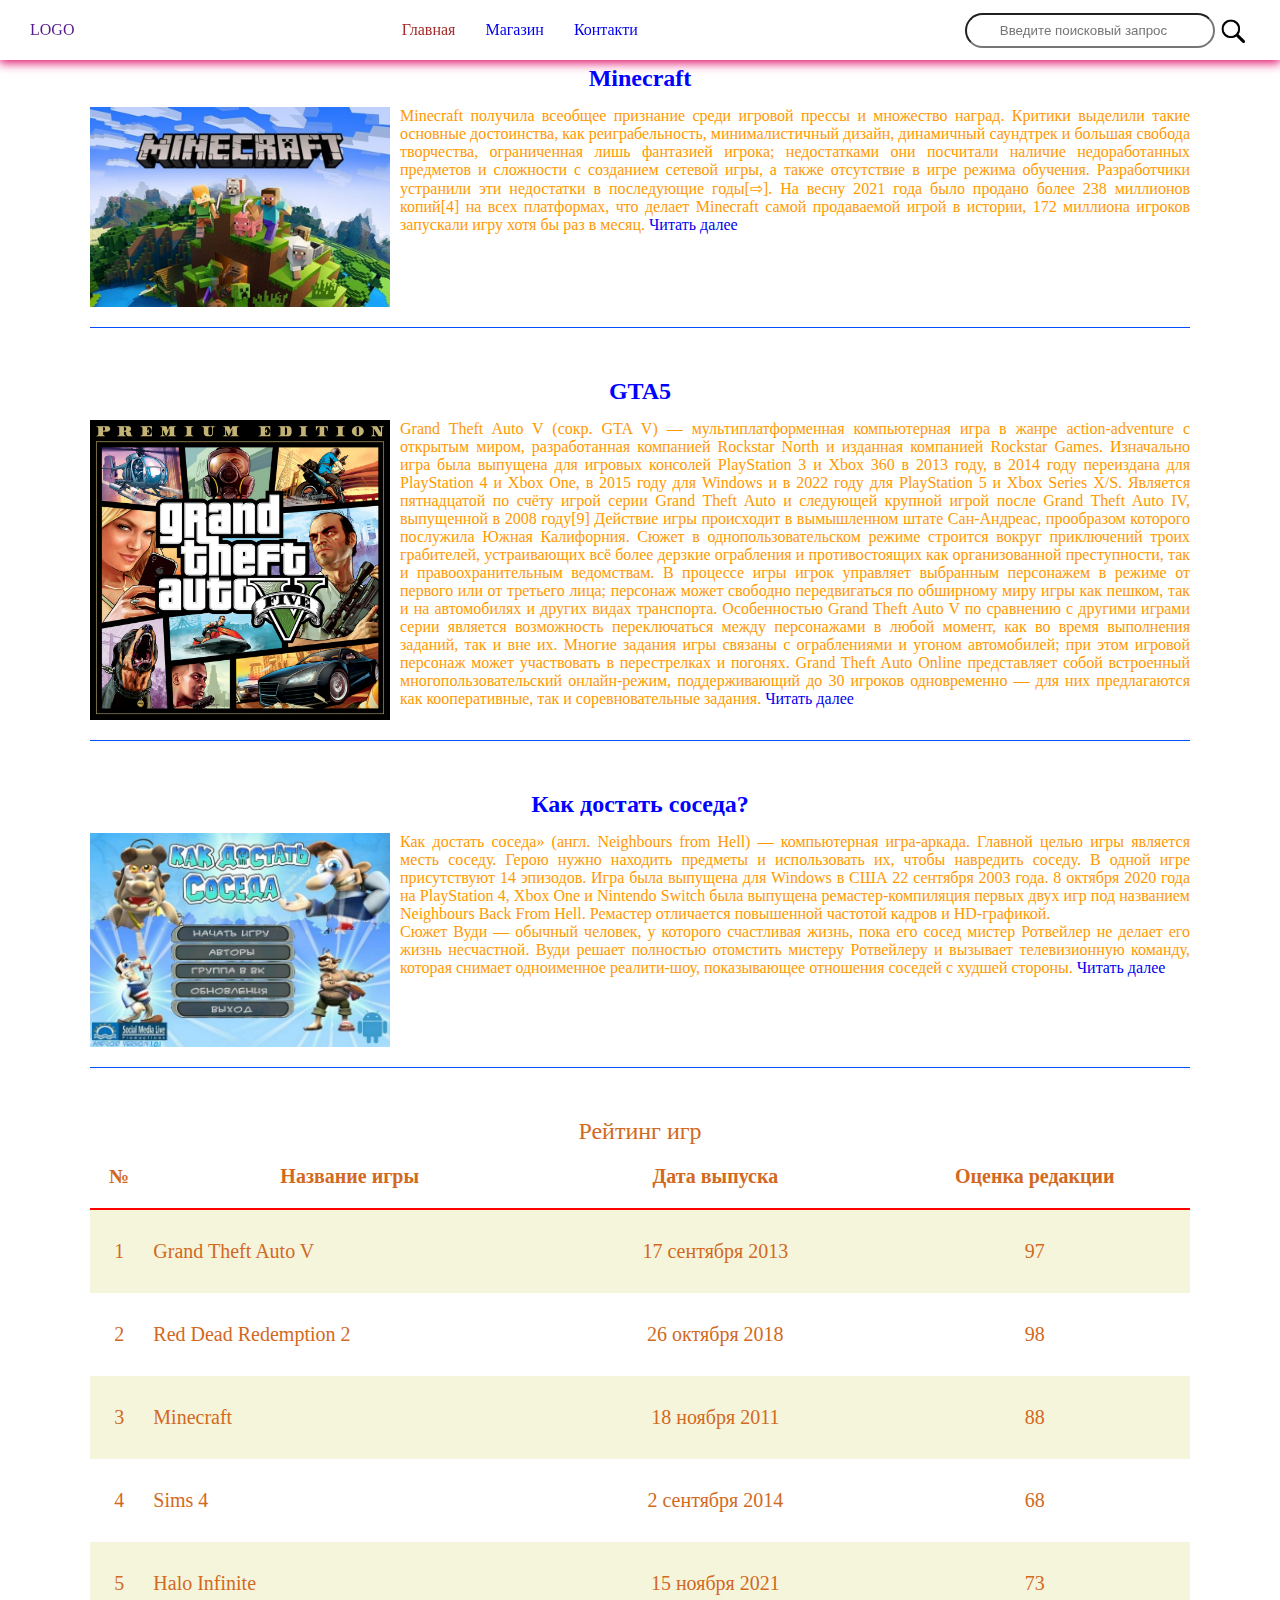
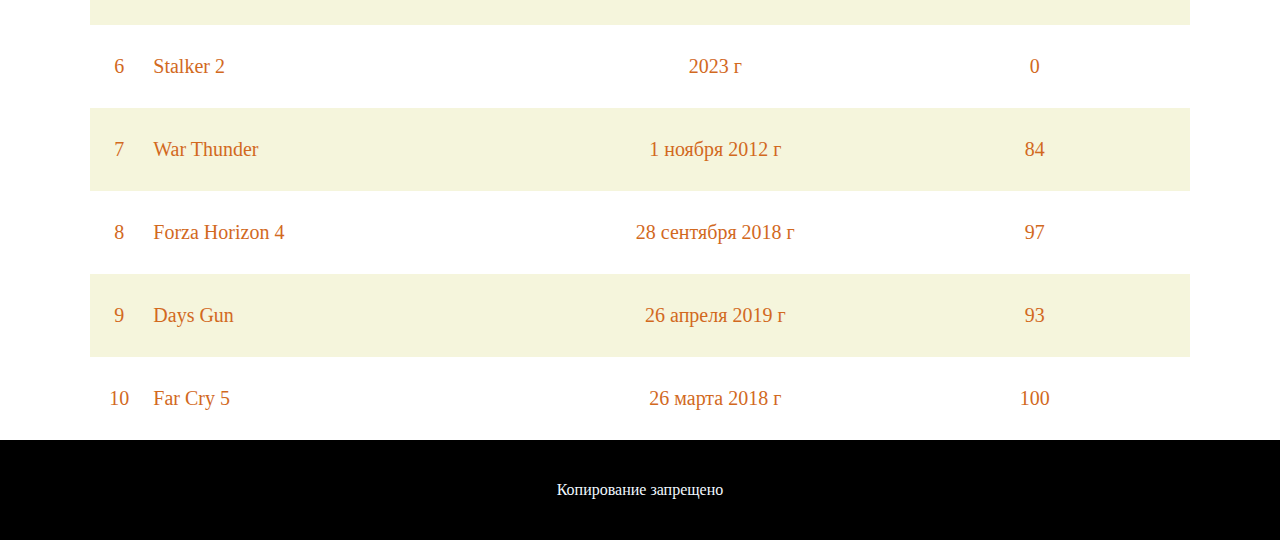
<file: index.html>
<!DOCTYPE html>
<html lang="en">

<head>
    <meta charset="UTF-8">
    <meta http-equiv="X-UA-Compatible" content="IE=edge">
    <meta name="viewport" content="width=device-width, initial-scale=1.0">
    <link rel="stylesheet" href="./css/style.css">
    <title>lesson</title>
</head>

<body>
    <header class="header">
        <div class="logo"><a href="">LOGO</a></div>
        <nav>
            <ul class="menu">
                <li> <a href="#" class="active">Главная</a></li>
                <li> <a href="./store/store.html">Магазин</a></li>
                <li> <a href="./contact/contact.html">Контакти</a></li>
            </ul>
        </nav>
        <form class="form-search" action="">
            <input class="form-search__search" placeholder="Введите поисковый запрос" name="search" type="search">
            <input src="./images/search.png" type="image">
        </form>
    </header>
    <div class="container">
        <article>
            <div class="post">
                <h2 class="post__title">Minecraft</h2>
                <img src="./images/sm0fe20042_0bb8_4781.jpeg" alt="Minecraft" class="post__img" width="300px" я>
                <p class="post__info"> Minecraft получила всеобщее признание среди игровой прессы и множество наград.
                    Критики выделили такие основные достоинства, как реиграбельность, минималистичный дизайн, динамичный
                    саундтрек и большая свобода творчества, ограниченная лишь фантазией игрока; недостатками они
                    посчитали наличие недоработанных предметов и сложности с созданием сетевой игры, а также отсутствие
                    в игре режима обучения. Разработчики устранили эти недостатки в последующие годы[⇨]. На весну 2021
                    года было продано более 238 миллионов копий[4] на всех платформах, что делает Minecraft самой
                    продаваемой игрой в истории, 172 миллиона игроков запускали игру хотя бы раз в месяц.
                    <a href="https://ru.wikipedia.org/wiki/Minecraft">Читать далее</a>
                </p>
                <div class="clear-both"></div>
            </div>
            <div class="post">
                <h2 class="post__title">GTA5</h2>
                <img src="./images/JdvqcPlTYMxXrA1QQJm6TbDX.webp" alt="GTA_5" class="post__img" width="300px">
                <p class="post__info">Grand Theft Auto V (сокр. GTA V) — мультиплатформенная компьютерная игра в жанре
                    action-adventure с открытым миром, разработанная компанией Rockstar North и изданная компанией
                    Rockstar Games. Изначально игра была выпущена для игровых консолей PlayStation 3 и Xbox 360 в 2013
                    году, в 2014 году переиздана для PlayStation 4 и Xbox One, в 2015 году для Windows и в 2022 году для
                    PlayStation 5 и Xbox Series X/S. Является пятнадцатой по счёту игрой серии Grand Theft Auto и
                    следующей крупной игрой после Grand Theft Auto IV, выпущенной в 2008 году[9]
                    Действие игры происходит в вымышленном штате Сан-Андреас, прообразом которого послужила Южная
                    Калифорния. Сюжет в однопользовательском режиме строится вокруг приключений троих грабителей,
                    устраивающих всё более дерзкие ограбления и противостоящих как организованной преступности, так и
                    правоохранительным ведомствам. В процессе игры игрок управляет выбранным персонажем в режиме от
                    первого или от третьего лица; персонаж может свободно передвигаться по обширному миру игры как
                    пешком, так и на автомобилях и других видах транспорта. Особенностью Grand Theft Auto V по сравнению
                    с другими играми серии является возможность переключаться между персонажами в любой момент, как во
                    время выполнения заданий, так и вне их. Многие задания игры связаны с ограблениями и угоном
                    автомобилей; при этом игровой персонаж может участвовать в перестрелках и погонях. Grand Theft Auto
                    Online представляет собой встроенный многопользовательский онлайн-режим, поддерживающий до 30
                    игроков одновременно — для них предлагаются как кооперативные, так и соревновательные задания.
                    <a href="https://ru.wikipedia.org/wiki/Grand_Theft_Auto_V">Читать далее</a>
                </p>
                <div class="clear-both"></div>
            </div>
            <div class="post">
                <h2 class="post__title">Как достать соседа?</h2>
                <img src="./images/KDSANDROID1.webp" alt="Minecraft" class="post__img" width="300px">
                <p class="post__info"> Как достать соседа» (англ. Neighbours from Hell) — компьютерная игра-аркада.
                    Главной целью игры является месть соседу. Герою нужно находить предметы и использовать их, чтобы
                    навредить соседу. В одной игре присутствуют 14 эпизодов. Игра была выпущена для Windows в США 22
                    сентября 2003 года. 8 октября 2020 года на PlayStation 4, Xbox One и Nintendo Switch была выпущена
                    ремастер-компиляция первых двух игр под названием Neighbours Back From Hell. Ремастер отличается
                    повышенной частотой кадров и HD-графикой.</p>
                <p class="post__info"> Сюжет
                    Вуди — обычный человек, у которого счастливая жизнь, пока его сосед мистер Ротвейлер не делает его
                    жизнь несчастной. Вуди решает полностью отомстить мистеру Ротвейлеру и вызывает телевизионную
                    команду, которая снимает одноименное реалити-шоу, показывающее отношения соседей с худшей стороны.
                    <a
                        href="https://ru.wikipedia.org/wiki/%D0%9A%D0%B0%D0%BA_%D0%B4%D0%BE%D1%81%D1%82%D0%B0%D1%82%D1%8C_%D1%81%D0%BE%D1%81%D0%B5%D0%B4%D0%B0">Читать
                        далее</a>
                </p>
                <div class="clear-both"></div>
            </div>
        </article>
        <section>
            <table class="rating">
                <caption>Рейтинг игр </caption>
                <thead>
                    <tr>
                        <th>№</th>
                        <th>Название игры</th>
                        <th>Дата выпуска</th>
                        <th>Оценка редакции</th>
                    </tr>
                </thead>
                <tbody>
                    <tr>
                        <td>1</td>
                        <td>Grand Theft Auto V</td>
                        <td>17 сентября 2013</td>
                        <td>97</td>
                    </tr>
                    <tr>
                        <td>2</td>
                        <td>Red Dead Redemption 2</td>
                        <td>26 октября 2018</td>
                        <td>98</td>
                    </tr>
                    <tr>
                        <td>3</td>
                        <td>Minecraft</td>
                        <td>18 ноября 2011</td>
                        <td>88</td>
                    </tr>
                    <tr>
                        <td>4</td>
                        <td>Sims 4</td>
                        <td>2 сентября 2014</td>
                        <td>68</td>
                    </tr>
                    <tr>
                        <td>5</td>
                        <td>Halo Infinite</td>
                        <td>15 ноября 2021</td>
                        <td>73</td>
                    </tr>
                    <tr>
                        <td>6</td>
                        <td>Stalker 2</td>
                        <td>2023 г</td>
                        <td>0</td>
                    </tr>
                    <tr>
                        <td>7</td>
                        <td>War Thunder</td>
                        <td>1 ноября 2012 г</td>
                        <td>84</td>
                    </tr>
                    <tr>
                        <td>8</td>
                        <td>Forza Horizon 4</td>
                        <td>28 сентября 2018 г</td>
                        <td>97</td>
                    </tr>
                    <tr>
                        <td>9</td>
                        <td>Days Gun</td>
                        <td>26 апреля 2019 г</td>
                        <td>93</td>
                    </tr>
                    <tr>
                        <td>10</td>
                        <td>Far Cry 5</td>
                        <td>26 марта 2018 г</td>
                        <td>100</td>
                    </tr>
                </tbody>
            </table>
        </section>
    </div>

    <footer class="footer">
        <p>Копирование запрещено</p>
    </footer>
</body>

</html>
</file>
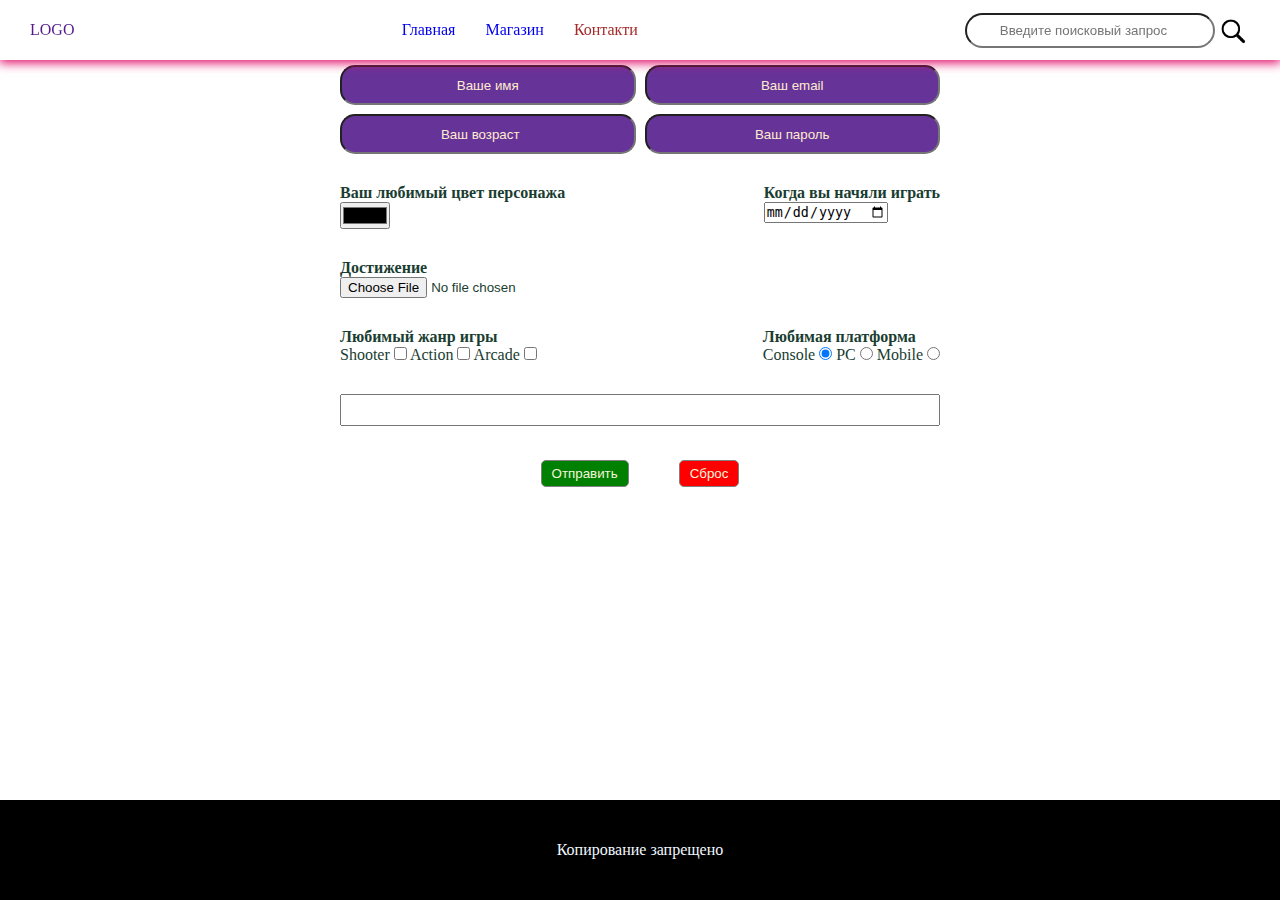
<file: contact/contact.html>
<!DOCTYPE html>
<html lang="en">

<head>
    <meta charset="UTF-8">
    <meta http-equiv="X-UA-Compatible" content="IE=edge">
    <meta name="viewport" content="width=device-width, initial-scale=1.0">
    <link rel="stylesheet" href="../css/style.css">
    <title>Document</title>
</head>

<body>
    <header class="header">
        <div class="logo"><a href="">LOGO</a></div>
        <nav>
            <ul class="menu">
                <li> <a href="../index.html">Главная</a></li>
                <li> <a href="../store/store.html">Магазин</a></li>
                <li> <a href="#" class="active">Контакти</a></li>
            </ul>

        </nav>
        <form class="form-search" action="">
            <input class="form-search__search" placeholder="Введите поисковый запрос" name="search" type="search">
            <input src="../images/search.png" type="image">
        </form>
    </header>
    <div class="container">
        <form action="" class="form-contact">
            <p class="form-contact__data">
                <input type="text" placeholder="Ваше имя" name="user-name" class="input-text">
                <input type="email" placeholder="Ваш email" name="user-email" class="input-text">
                <input type="number" placeholder="Ваш возраст" name="user-age" min="6" max="110" class="input-text">
                <input type="password" placeholder="Ваш пароль" name="user-password" class="input-text">
            </p>
            <div class="d-flex justify-content-between">
                <p>
                    <b>Ваш любимый цвет персонажа</b>
                    <br>
                    <input type="color" name="color">
                </p>

                <p>
                    <b>Когда вы начяли играть</b>
                    <br>
                    <input type="date" name="date">
                </p>
            </div>
            <p>
                <b>Достижение</b>
                <br>
                <input type="file" name="file">
            </p>
            <div class="d-flex justify-content-between">
                <p>
                    <b>Любимый жанр игры</b>
                    <br>
                    <label for="shooter">Shooter</label>
                    <input type="checkbox" name="genre" value="shooter" id="shooter">
                    <label for="action">Action</label>
                    <input type="checkbox" name="genre" value="action" id="action">
                    <label for="arcade">Arcade</label>
                    <input type="checkbox" name="genre" value="arcade" id="arcade">
                </p>
    
                <p>
                    <b>Любимая платформа</b>
                    <br>
                    <label for="console">Console</label>
                    <input type="radio" name="platform" checked value="console" id="console">
                    <label for="pc">PC</label>
                    <input type="radio" name="platform" value="pc" id="pc">
                    <label for="mobile">Mobile</label>
                    <input type="radio" name="platform" value="mobile" id="mobile">
                </p>
            </div>
            <p>
                <textarea name="quest" class="form-contact__quest"></textarea>
            </p>
            <p class="d-flex justify-content-center gap-50">
                <button type="submit" class="btn btn-green">Отправить</button>
                <button type="reset" class="btn btn-red">Сброс</button>
            </p>
        </form>
    </div>
    <footer class="footer">
        <p>Копирование запрещено</p>
    </footer>
</body>

</html>
</file>
<file: css/style.css>
body {
     display: flex;
     flex-direction: column;
     justify-content: space-between;
     padding-top: 65px;
     min-height: 100vh;
 }

 * {
     margin: 0;
     padding: 0;
     box-sizing: border-box;
 }

 a {
     text-decoration: none;
 }

 ul,
 ol {
     list-style: none;
 }

 .container {
     width: 95%;
     max-width: 1100px;
     margin: 0 auto;
 }

 .d-flex {
     display: flex;

 }

 .justify-content-between {
     justify-content: space-between;
 }

 .justify-content-center {
     justify-content: center;
 }

 .gap-50 {
     gap: 50px;
 }

 .clear-both {
     clear: both;
 }
 .input-text{
    background: rebeccapurple;
     border-radius: 15px;
     text-align: center;
    color: rgb(194, 232, 219);
 }
 .input-text::placeholder{
    color: blanchedalmond;
 }

 .btn {
     padding: 5px 10px;
     border: 1px solid gray;
     border-radius: 5px;
 }

 .btn-red {
     background: red;
 }

 .btn-green {
     background: green;
 }

 .btn-green,
 .btn-red {
     color: beige;
 }



 .header {
     position: fixed;
     top: 0;
     right: 0;
     left: 0;
     min-height: 60px;
     display: flex;
     justify-content: space-between;
     align-items: center;
     box-shadow: 0  2px 10px 1px rgb(225, 14, 105);
     background-color: white;
     padding: 0 30px;
 }

 .menu {
     display: flex;
     gap: 30px;
 }

 .form-search {
     display: flex;
     height: 35px;

 }

 .form-search__search {
     width: 250px;
     border-radius: 100px;
     text-align: center;
 }

 .post {
     border-bottom: 1px solid rgb(2, 81, 253);
     /* margin-left: auto;
            margin-right: auto;
            margin-top:0px;
            margin-bottom: 50px; */
     margin-bottom: 50px;
     padding-bottom: 20px;

 }

 .post__info {
     color: rgb(255, 153, 0);
     text-align: justify;

 }

 .active {
     color: brown;
 }

 .post__img {
     float: left;
     margin-right: 10px;

 }

 .post__title {
     color: blue;
     margin-bottom: 15px;
     text-align: center;
 }

 .rating {
     width: 100%;
     font-size: 20px;
     color: chocolate;
     text-align: center;
     border-collapse: collapse;
 }

 .rating caption {
     font-size: 24px;
     font-weight: 200;
 }

 .rating th {
     border-bottom: 2px solid red;

 }

 .rating tr td:nth-of-type(2) {
     text-align: left;

 }

 .rating th {
     padding: 20px 0;

 }

 .rating td {
     padding: 30px 5px;
 }

 .rating tbody tr:nth-of-type(2n+1) {
     background-color: beige;

 }

 .rating tbody tr:hover {
     text-decoration: underline;
     background-color: blueviolet;
 }

 .form-contact {
     max-width: 600px;
     margin: 0% auto;
 }

 .form-contact__data {
     display: grid;
     grid-template-rows: repeat(2, 40px);
     grid-template-columns: repeat(2, 1fr);
     gap: 9px;
 }
 .form-contact__buttons {
     display: flex;
     gap: 10px;
     /* Расстояние между Flex или Grid елементами */
 }

 .form-contact p {
     color: rgb(26, 61, 49);
     margin-bottom: 30px;
 }

 .form-contact__quest {
     resize: none;
     width: 100%;
     height: 100 px;
 }

 .footer {
     display: flex;
     justify-content: center;
     align-items: center;
     min-height: 100px;
     background-color: rgb(0, 0, 0);
     color: aliceblue;
 }
</file>
